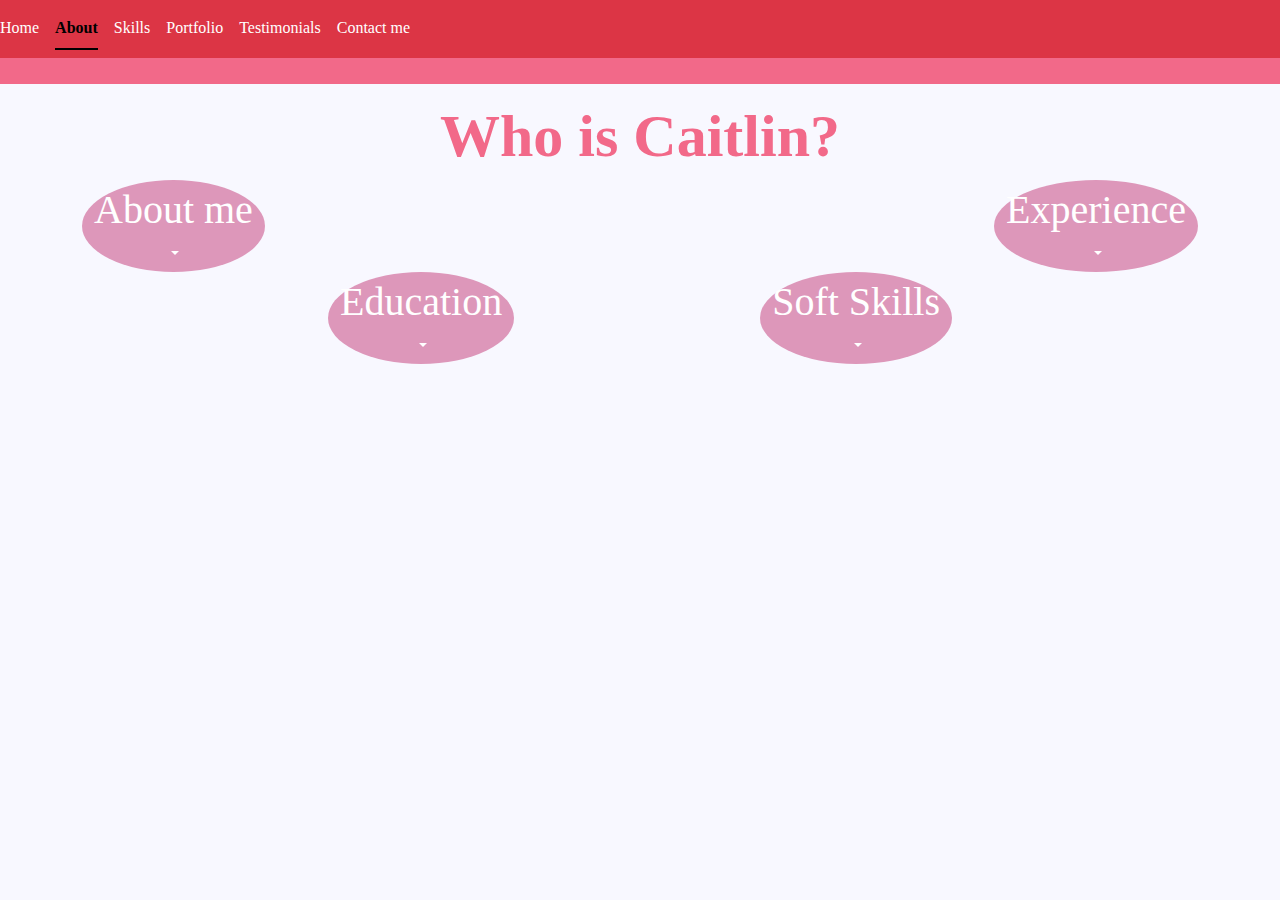
<file: HTML/about.html>
<!DOCTYPE html>
<html lang="en">

<head>
  <meta charset="UTF-8">
  <meta name="viewport" content="width=device-width, initial-scale=1.0">
  <link href="https://cdn.jsdelivr.net/npm/bootstrap@5.3.3/dist/css/bootstrap.min.css" rel="stylesheet"
    integrity="sha384-QWTKZyjpPEjISv5WaRU9OFeRpok6YctnYmDr5pNlyT2bRjXh0JMhjY6hW+ALEwIH" crossorigin="anonymous">
  <link rel="stylesheet" href="../CSS/styles.css">
  <title>About</title>
</head>

<body id="bg">
  <div class="fixed-top">
    <header id="nav">
      <nav class="navbar navbar-expand-lg navbar-light bg-danger">
        <button class="navbar-toggler" type="button" data-bs-toggle="collapse" data-bs-target="#navbarNav"
        aria-controls="navbarNav" aria-expanded="false" aria-label="Toggle navigation">
        <span class="navbar-toggler-icon"></span>
      </button>

      <div class="collapse navbar-collapse" id="navbarNav">
        <ul class="nav nav-underline">
          <li class="nav-item">
            <a class="nav-link" href="../index.html">Home</a>
          </li>
          <li class="nav-item">
            <a class="nav-link active" aria-current="page" href="#">About</a>
          </li>
          <li class="nav-item">
            <a class="nav-link" href="./skills.html">Skills</a>
          </li>
          <li class="nav-item">
            <a class="nav-link" href="./portfolio.html">Portfolio</a>
          </li>
          <li class="nav-item">
            <a class="nav-link" href="./testimonials.html">Testimonials</a>
          </li>
          <li class="nav-item">
            <a class="nav-link" href="./contact-me.html">Contact me</a>
          </li>
          
        </ul>
      </div>
      </nav>
    </header>
  </div>

  <main id="scroll" class="d-flex flex-col">
    <div class="container">
      <div class="heading ">
        <h1 id="who">Who is Caitlin?</h1>
      </div>
      <div id="drop1set" class="d-flex flex-row">
        <div class="d-flex justify-content-start w-50">
          <div class="dropdown ">
            <button class="btn btn-secondary dropdown-toggle" type="button" data-bs-toggle="dropdown"
              aria-expanded="false">
              <h1>About me</h1>
            </button>
            <div id="pls" class="dropdown-menu p-2 text-body-secondary" style="width: 500px;">
              <p>
                I am a people's person and present myself in a manner which makes others comfortable around me. I am a
                problem solver which emphasizes my drive to find a solution to any problem and do so with patience and
                understanding. I am able to understand that everyone has a different perspective of things and I am able
                to agree to disagree. This helps me to be a team player and work together with others in order to
                achieve
                an end goal. I am responsible and I make sure that if I am doing something, to do it to the best of my
                ability. I am a quick thinker and I am able to learn and absorb information efficiently.
              </p>
            </div>
          </div>
        </div>
        <div class="d-flex justify-content-end w-50">
          <div class="dropdown">
            <button class="btn btn-secondary dropdown-toggle" type="button" data-bs-toggle="dropdown"
              aria-expanded="false">
              <h1>Experience</h1>
            </button>
            <div class="myExp dropdown-menu p-2 text-body-secondary" style="width: 500px;">
              <div class="exp1">
                <h2>CNK TRANSPORT</h2>
                <h6>Contact n.o-061 416 0636</h6>
                <h6>2020-2022</h6>
                <ul>
                  <li>Data capturing Invoicing of accounts</li>
                  <li>Communicating with the clients on phone and via email</li>
                  <li>Assessing the budget of the company</li>
                  <li>Made bookings into the port for trucks</li>
                </ul>
              </div>
              <div class="exp2">
                <h2>WAITRESSING</h2>
                <h6>The Tangram Durbanville Hills</h6>
                <h6>Ref: Dirk Steyn Email: DCSteyn@distell.co.za</h6>
                <h6>March 2023 - April 2024</h6>
                <ul>
                  <li>Interacting with guests</li>
                  <li>Learning the menu</li>
                  <li>Pilot system</li>
                  <li>Explaining the menu to guests</li>
                  <li>Winery knowledge</li>
                  <li>Setting of tables</li>
                </ul>
              </div>
            </div>
          </div>
        </div>
      </div>
        <!-- </div> -->

        <div class="d-flex justify-content-evenly">
          <div id="drop2set" class="d-flex gap-5">
            <div class="dropdown">
              <button class="btn btn-secondary dropdown-toggle" type="button" data-bs-toggle="dropdown"
                aria-expanded="false">
                <h1>Education</h1>
              </button>
              <div class="dropdown-menu p-2 text-body-secondary" style="width: 500px;">
                <div class="edu1">
                  <h2>MATRIC CERTIFICATE</h2>
                  <h6>Rustenburg Girls High School</h6>
                  <h6>2018-2022</h6>
                  <h6>Contact n.o- 021 686 4066</h6>
                  <ul>
                    <li>Physical Science, French, Biology and pure Mathematics</li>
                    <li>Member of Chamber choir( the touring choir )</li>
                    <li>Hockey and swimming</li>
                  </ul>
                </div>
                <div class="edu2">
                  <h2>VOICE LESSONS</h2>
                  <h6>The School of Rock-Claremont</h6>
                  <h6>Sept 2018 - December 2023</h6>
                  <h6>Contact n.o- 021 671 9580</h6>
                  <ul>
                    <li> Vocal lessons once a week</li>
                    <li>Lead singer in band which performed at V&A Waterfront</li>
                    <li>Wrote and recorded my own song</li>
                    <li>Learnt how to use Garage Band</li>
                    <li>Learnt piano</li>
                  </ul>
                </div>
                <div class="edu3">
                  <h2>CODING</h2>
                  <h6>Life Choices Academy</h6>
                  <h6>April 2024 - Current</h6>
                  <h6>Contact n.o- 021 696 4157</h6>
                  <ul>
                    <li>Learning Html, CSS ad git</li>
                    <li>Will be learning JavaScript</li>
                    <li>Will be an intern by October and study python</li>
                  </ul>
                </div>

              </div>
            </div>
          </div>

          <div class="d-flex justify-content-evenly">
            <div class="dropdown">
              <button class="btn btn-secondary dropdown-toggle" type="button" data-bs-toggle="dropdown"
                aria-expanded="false">
                <h1>Soft Skills</h1>
              </button>
              <div class="dropdown-menu p-2 text-body-secondary" style="width: 500px;">
                <ul>
                  <li>Organised</li>
                  <li>Great multitasking</li>
                  <li>Problem-solver</li>
                  <li>Team player</li>
                  <li>Patient</li>
                  <li>High energy</li>
                  <li>Strong communication</li>
                  <li>Sponge memory</li>
                  <li>Pay attention to detail</li>
                </ul>
              </div>
            </div>



          </div>

        </div>
  

      </main>
  <div>
    <footer class="foot">

    </footer>
  </div>
  <section>
    <script src="https://cdn.jsdelivr.net/npm/bootstrap@5.3.3/dist/js/bootstrap.bundle.min.js"
      integrity="sha384-YvpcrYf0tY3lHB60NNkmXc5s9fDVZLESaAA55NDzOxhy9GkcIdslK1eN7N6jIeHz"
      crossorigin="anonymous"></script>
  </section>
</body>

</html>
</file>
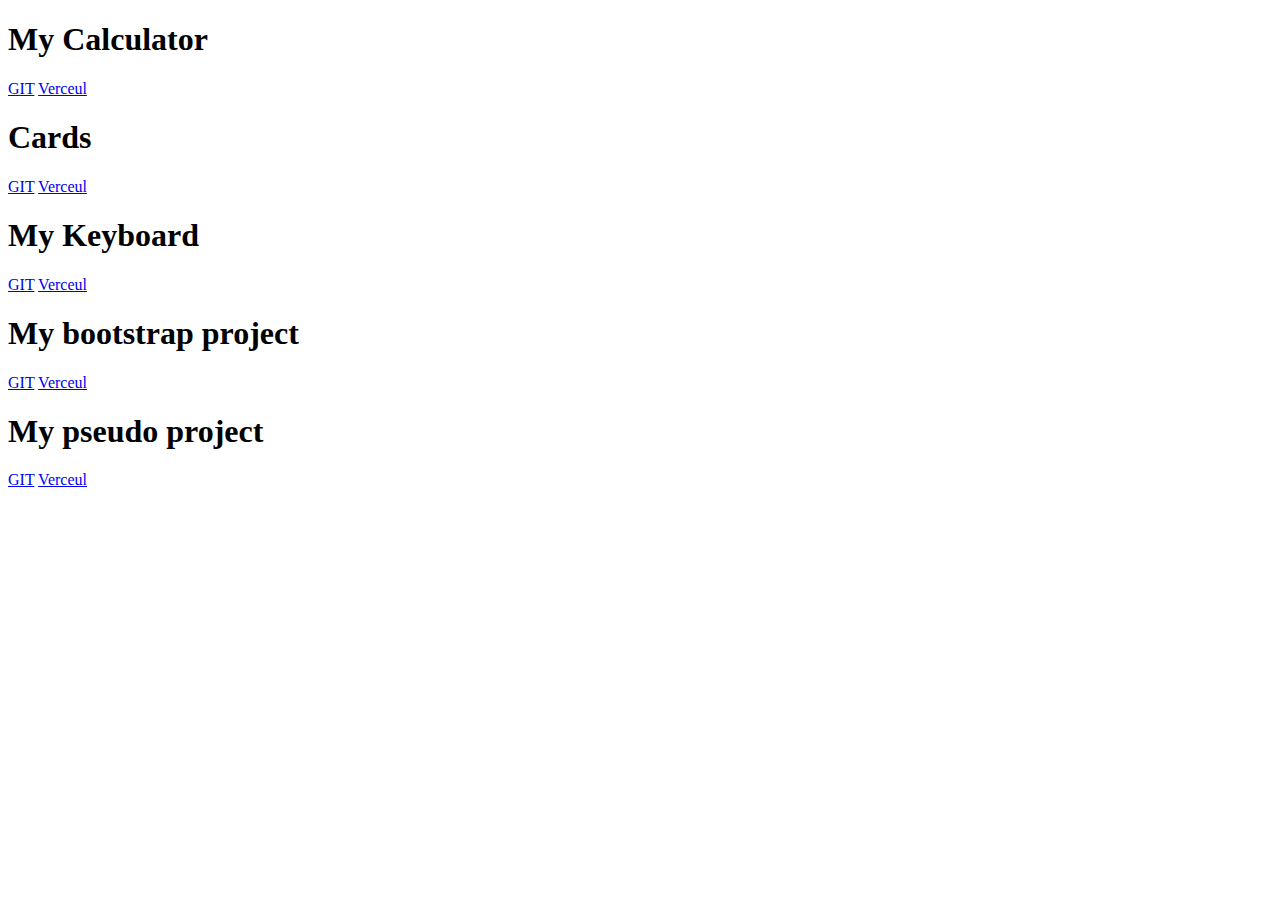
<file: HTML/links.html>
<!DOCTYPE html>
<html lang="en">
<head>
    <meta charset="UTF-8">
    <meta name="viewport" content="width=device-width, initial-scale=1.0">
    <title>Document</title>
</head>
<body>
    <div>
    <h1>My Calculator</h1>
    <a href="https://github.com/caitlin-dalwai/calculator.git">GIT</a>
    <a href="https://calculator-nu-pink-72.vercel.app/">Verceul</a>
    </div>

    <div>
        <h1>Cards</h1>
    <a href="https://github.com/caitlin-dalwai/Cards.git">GIT</a>
    <a href="https://cards-steel-gamma.vercel.app/">Verceul</a>
    </div>

    <div>
        <h1>My Keyboard</h1>
    <a href="https://github.com/caitlin-dalwai/Keyboard.git">GIT</a>
    <a href="https://keyboard-alpha-three.vercel.app/">Verceul</a>
    </div>

    <div>
        <h1>My bootstrap project</h1>
    <a href="https://github.com/caitlin-dalwai/bootstrap-intro.git">GIT</a>
    <a href="https://bootstrap-intro-three.vercel.app/">Verceul</a>
    </div>

    <div>
        <h1>My pseudo project</h1>
    <a href="https://github.com/caitlin-dalwai/Pseudo-proj.git">GIT</a>
    <a href="https://pseudo-proj.vercel.app/">Verceul</a>
    </div>
</body>
</html>
</file>
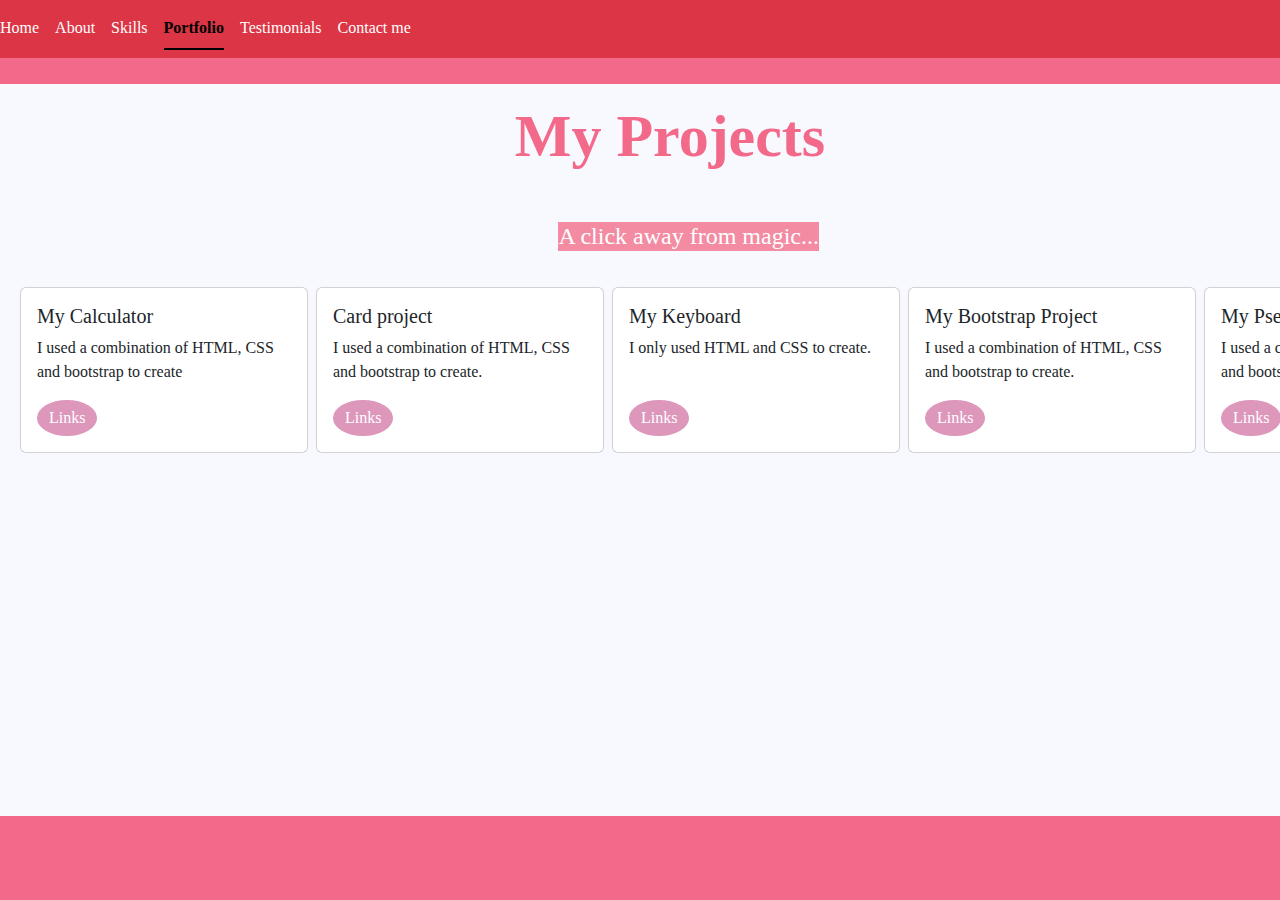
<file: HTML/portfolio.html>
<!DOCTYPE html>
<html lang="en">

<head>
  <meta charset="UTF-8">
  <meta name="viewport" content="width=device-width, initial-scale=1.0">
  <link href="https://cdn.jsdelivr.net/npm/bootstrap@5.3.3/dist/css/bootstrap.min.css" rel="stylesheet"
    integrity="sha384-QWTKZyjpPEjISv5WaRU9OFeRpok6YctnYmDr5pNlyT2bRjXh0JMhjY6hW+ALEwIH" crossorigin="anonymous">
  <link rel="stylesheet" href="../CSS/styles.css">
  <title>Portfolio</title>
</head>

<body id="bg">
  <div class="fixed-top">
    <header id="nav">
      <nav class="navbar navbar-expand-lg navbar-light bg-danger">
        <button class="navbar-toggler" type="button" 
        data-bs-toggle="collapse" data-bs-target="#navbarNav"
          aria-controls="navbarNav" aria-expanded="false" 
          aria-label="Toggle navigation">
          <span class="navbar-toggler-icon"></span>
        </button>

        <div class="collapse navbar-collapse" id="navbarNav">
          <ul class="nav nav-underline">
            <li class="nav-item">
              <a class="nav-link" href="../index.html">Home</a>
            </li>
            <li class="nav-item">
              <a class="nav-link" href="./about.html">About</a>
            </li>
            <li class="nav-item">
              <a class="nav-link" href="./skills.html">Skills</a>
            </li>
            <li class="nav-item">
              <a class="nav-link active" aria-current="page" href="#">Portfolio</a>
            </li>
            <li class="nav-item">
              <a class="nav-link" href="./testimonials.html">Testimonials</a>
            </li>
            <li class="nav-item">
              <a class="nav-link" href="./contact-me.html">Contact me</a>
            </li>

          </ul>
        </div>
      </nav>
    </header>
  </div>
  <main>
    <div id="marg" class="container">
      <div class="heading">
        <h1 id="whoP">My Projects</h1>
      </div>
      <div class="subH">
        <h4 id="subP">A click away from magic...</h4>
      </div>

      <div id="cardP" class="d-inline-flex p-2 gap-2">

        <div class="card" style="width: 18rem;">
          <div class="card-body">
            <h5 class="card-title">My Calculator</h5>
            <p class="card-text">I used a combination of HTML, CSS and bootstrap to create</p>
            <a href="./links.html" target="_blank" class="btn btn-primary">Links</a>
          </div>
        </div>

        <div class="card" style="width: 18rem;">
          <div class="card-body">
            <h5 class="card-title">Card project</h5>
            <p class="card-text">I used a combination of HTML, CSS and bootstrap to create.</p>
            <a href="./links.html" target="_blank" class="btn btn-primary">Links</a>
          </div>
        </div>

        <div class="card" style="width: 18rem;">
          <div class="card-body">
            <h5 class="card-title">My Keyboard</h5>
            <p class="card-text">I only used HTML and CSS to create.</p>
            <br>
            <a href="./links.html" target="_blank" class="btn btn-primary">Links</a>
          </div>
        </div>

        <div class="card" style="width: 18rem;">
          <div class="card-body">
            <h5 class="card-title">My Bootstrap Project</h5>
            <p class="card-text">I used a combination of HTML, CSS and bootstrap to create.</p>
            <a href="./links.html" target="_blank" class="btn btn-primary">Links</a>
          </div>
        </div>

        <div class="card" style="width: 18rem;">
          <div class="card-body">
            <h5 class="card-title">My Pseudo Project</h5>
            <p class="card-text">I used a combination of HTML, CSS and bootstrap to create.</p>
            <a href="./links.html" target="_blank" class="btn btn-primary">Links</a>
          </div>
        </div>


      </div>


    </div>
  </main>

  <div class="fixed-bottom">
    <footer id="foot">

    </footer>
  </div>


  <section>
    <script src="https://cdn.jsdelivr.net/npm/bootstrap@5.3.3/dist/js/bootstrap.bundle.min.js"
      integrity="sha384-YvpcrYf0tY3lHB60NNkmXc5s9fDVZLESaAA55NDzOxhy9GkcIdslK1eN7N6jIeHz"
      crossorigin="anonymous"></script>
  </section>
</body>

</html>
</file>
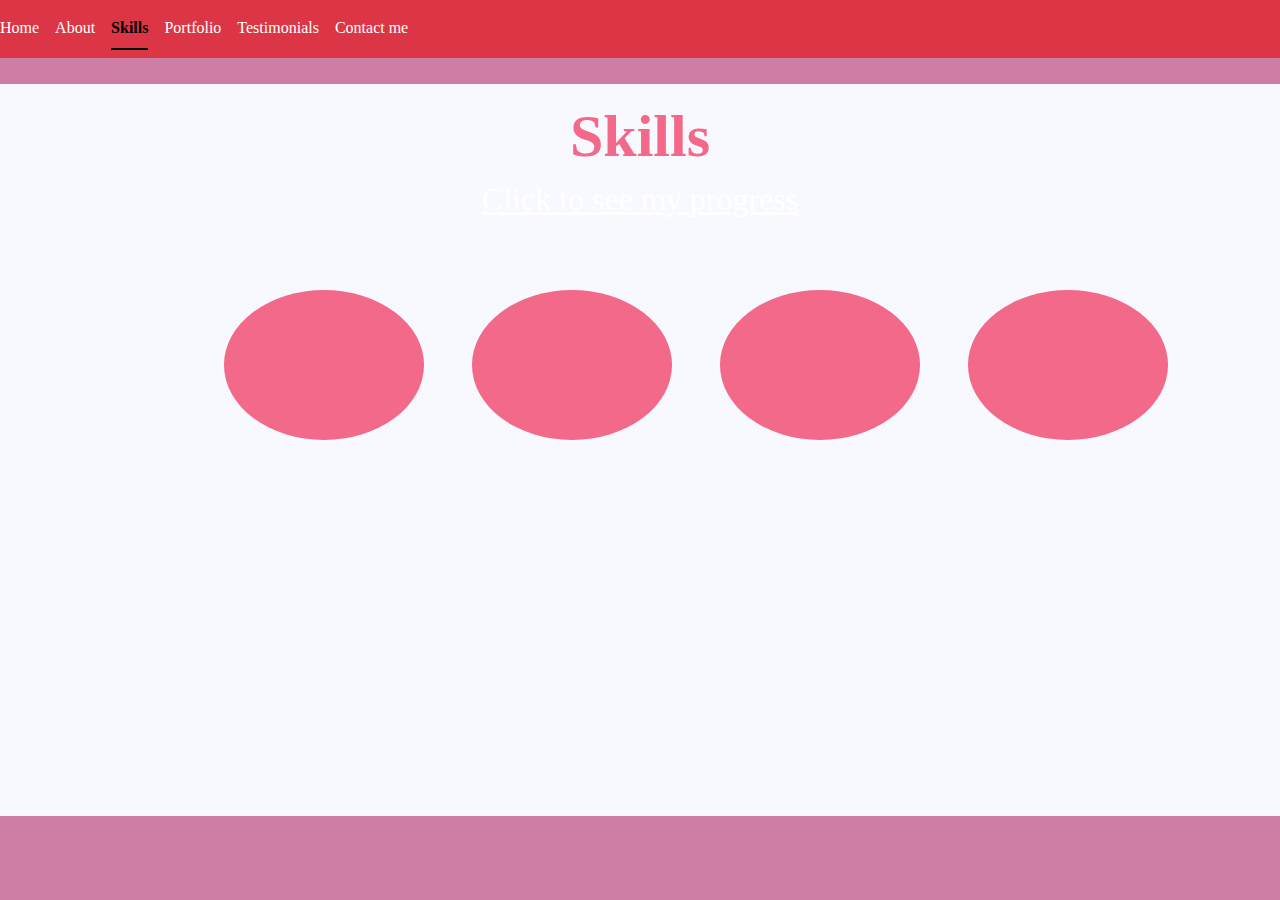
<file: HTML/skills.html>
<!DOCTYPE html>
<html lang="en">

<head>
  <meta charset="UTF-8">
  <meta name="viewport" content="width=device-width, initial-scale=1.0">
  <link href="https://cdn.jsdelivr.net/npm/bootstrap@5.3.3/dist/css/bootstrap.min.css" rel="stylesheet"
    integrity="sha384-QWTKZyjpPEjISv5WaRU9OFeRpok6YctnYmDr5pNlyT2bRjXh0JMhjY6hW+ALEwIH" crossorigin="anonymous">
  <link rel="stylesheet" href="../CSS/styles.css">
  <title>Skills</title>
</head>

<body id="bg2">
  <div class="fixed-top">
    <header id="navS">
      <nav class="navbar navbar-expand-lg navbar-light bg-danger">
        <button class="navbar-toggler" type="button" data-bs-toggle="collapse" data-bs-target="#navbarNav"
        aria-controls="navbarNav" aria-expanded="false" aria-label="Toggle navigation">
        <span class="navbar-toggler-icon"></span>
      </button>

      <div class="collapse navbar-collapse" id="navbarNav">
      <ul class="nav nav-underline">
        <li class="nav-item">
          <a class="nav-link" href="../index.html">Home</a>
        </li>
        <li class="nav-item">
          <a class="nav-link" href="./about.html">About</a>
        </li>
        <li class="nav-item">
          <a class="nav-link active" aria-current="page" href="#">Skills</a>
        </li>
        <li class="nav-item">
          <a class="nav-link" href="./portfolio.html">Portfolio</a>
        </li>
        <li class="nav-item">
          <a class="nav-link" href="./testimonials.html">Testimonials</a>
        </li>
        <li class="nav-item">
          <a class="nav-link" href="./contact-me.html">Contact me</a>
        </li>

      </ul>
      </div>
      </nav>
    </header>
  </div>

  <main>
    <div class="container">
      <div class="heading">
        <h1 id="whoS">Skills</h1>
        <h2 id="progress">Click to see my progress</h2>
      </div>

      
        <div id="skill" class="d-inline-flex p-2 gap-5">
          <div class="dropdown">

            <button id="Sbut" class="btn btn-secondary css-logo" type="button" data-bs-toggle="dropdown"
              aria-expanded="false">

            </button>

            <div class="dropdown-menu p-2 text-body-secondary" style="width: 500px;">
              <p>
                Through trial and error, I would definetly describe my CSS skill being on an intermiadte level. There are many styles that I still want to familarise myself with, however, I know that will come with practicing and exploring CSS further.
              </p>
            </div>
          </div>

          <div class="dropdown">

            <button id="Sbut" class="btn btn-secondary html-logo" type="button" data-bs-toggle="dropdown"
              aria-expanded="false">

            </button>

            <div class="dropdown-menu p-2 text-body-secondary" style="width: 500px;">
              <p>
                My html skill is on an advanced level. I am able to easily create the structure in my documents and my results always reflect what my intention was. 
              </p>
            </div>
          </div>

          <div class="dropdown">

            <button id="Sbut" class="btn btn-secondary boot-logo" type="button" data-bs-toggle="dropdown"
              aria-expanded="false">

            </button>

            <div class="dropdown-menu p-2 text-body-secondary" style="width: 500px;">
              <p>
                I am a beginner when it comes to bootstrap. I am able to find what I am looking for, but do still require some assistance when it comes to using certain boot inline styling.
              </p>
            </div>
          </div>

          <div class="dropdown">

            <button id="Sbut" class="btn btn-secondary git-logo" type="button" data-bs-toggle="dropdown"
              aria-expanded="false">

            </button>

            <div class="dropdown-menu p-2 text-body-secondary" style="width: 500px;">
              <p>
               I have spent a lot of time learning how to operate and push to Github, this has definetly made me feel confident to say that my skill for Git is advanced.
              </p>
            </div>
          </div>
        </div>
      



    </div>
  </main>




  <div class="fixed-bottom">
    <footer id="footS">

    </footer>
  </div>


  <section>
    <script src="https://cdn.jsdelivr.net/npm/bootstrap@5.3.3/dist/js/bootstrap.bundle.min.js"
      integrity="sha384-YvpcrYf0tY3lHB60NNkmXc5s9fDVZLESaAA55NDzOxhy9GkcIdslK1eN7N6jIeHz"
      crossorigin="anonymous"></script>
  </section>
</body>

</html>
</file>
<file: CSS/styles.css>
body{
    font-family: jejumyeongio;
    background-color: #F8F8FF;
}

#profile{
    width: 353px;
    height: 353px;
    margin-top: 150px;
}

/* header */
#nav{
    background-color:#F26989;
    height: 84px; 
}

/* footer */
#foot{
    background-color:#F26989;
    height: 84px;
}

/* text for nav bar */

.nav-link{
    color: white;

    /* to centre img vertically */
    display: flex;
    align-items: center;
}

.ph{
    margin-top: 170px;
}
.btn{
    background-color: #dd97ba;
    border-radius: 50%;
    border: none;
   
}

.btn:hover{
    background-color: white;
    color: #dd97ba;

}

.button{
    background-color: #ead2de;
    margin-left: 1250px;
    width: 150px;
    text-align: center;
   ;
}
h5{
    color: white;
    margin: auto;
    
}

#nava{
    background-color:#F26989;
    height: 84px;
}

#fix{
    position: fixed;
}

.heading{
    /* margin-top:100px;
    margin-left: 38%; */
    text-align: center;
    margin-top: 100px;
    justify-content: center;
    /* text-decoration: underline #CE7DA5;    */
}

#who{
    font-size: 60px;
    font-weight: 700;
    color: #F26989;
    /* text-decoration: underline #CE7DA5;  */
}

.dropdown-menu{
    overflow-y: scroll;
}

.foot{
    background-color:#F26989;
    height: 84px;
    justify-self: end;
}

#scroll{
    justify-content: space-between;
    overflow-y: scroll;
    height: 90vh;
}
/* media queries */

/* @media screen and (min-width:400px) {
    
} */

#bg{
    background-image: url("https://caitlin-dalwai.github.io/bg-img/img/Rectangle%201.png");

}

#bg2{
    background-image: url("https://caitlin-dalwai.github.io/Bg-skill/img/bg%20skill%201%20(1).png");
    
}

#navS{
    background-color: #CE7DA5;
    height: 84px;
}

#footS{
    background-color: #CE7DA5;
    height: 84px;
}

#whoS{
    font-size: 60px;
    font-weight: 700;
    color: #F26989;
    /* text-decoration: underline #F26989; */
}

.css-logo{
    background-image: url(https://i.postimg.cc/qMxDGfJC/css-final.png);
    width: 200px;
    height: 150px;
    border-radius: 50%;
    background-repeat: no-repeat;
    background-position: center;

}

#skill{
    margin-left: 12%;
    margin-top: 5%;
}

 .html-logo{
    background-image: url(https://i.postimg.cc/P566Bm8X/html-icon-F.png);
    width: 200px;
    height: 150px;
    border-radius: 50%;
    background-repeat: no-repeat;
    background-position:center;    
} 

#Sbut{
    background-color: #F26989;
}

.boot-logo{
    background-image: url(https://i.postimg.cc/Jh22Bb16/Group-3.png);
    width: 200px;
    height: 150px;
    border-radius: 50%;
    background-repeat: no-repeat;
    background-position:center;
    
}

.git-logo{
    background-image: url(https://i.postimg.cc/44hrVFHz/git-log.png);
    width: 200px;
    height: 150px;
    border-radius: 50%;
    background-repeat: no-repeat;
    background-position:center;
    
}

#progress{
    color: white;
    text-decoration:underline;

}

#subP{
    background-color: #f38ba3;
    color: white;
    width: max-content;
    margin-left:100px ;

    
}

.subH{
    margin-left: 40%;
    margin-top: 50px;
}

#cardP{
    margin-top: 20px;
}

#marg{
    margin-left: 0px;
    margin-right: 0px;

}
#imgT{
    width: 150px;
    height: 150px;
}

#whoP{
    font-size: 60px;
    font-weight: 700;
    color: #F26989;
    margin-left: 200px;
}

#cardT{
    margin-top: 0px;
}

#cardT2{
    margin-left: 600px;
}

.card-body{
    height: max-content;
}

#side-info{
    margin-left: 200px;
}

#side{
    background-color: #CE7DA5;
    color: white;
}

#imgC{
    width: 1226px;
    height: 168px;
}

#wCM{
    width: 1226px;
    height: fit-content;
}

#parC{
    text-align: center;
}

#scrollC{
    justify-content: space-between;
    overflow-y: scroll;
    height: auto;
}

.myfoot{
    margin-bottom: 100px;
}

footer{
    background-image: url(https://i.postimg.cc/DfdP9qt9/copyright1.png);
    background-repeat: no-repeat;
    background-position: center;
}

/* yt vid */
.checkbtn{
    font-size: 30px;
    color: white;
}

.ph{
    margin-top: 170px;
}

/* media querries */

@media screen and (max-width:300px) {
    body{
        background-color: #dd97ba;

    }
    #bg, #bg2{
        background-image: none;
    }
    #nav, #nava{
        height: 42px;
    }

    
    .foot, #foot{
        height: 42px;
    }
    #ph{
        display: block;
    }
    #profile{
    width: 176px;
    height: 176px;
    margin-top: 100px;
    }
   
}
</file>
